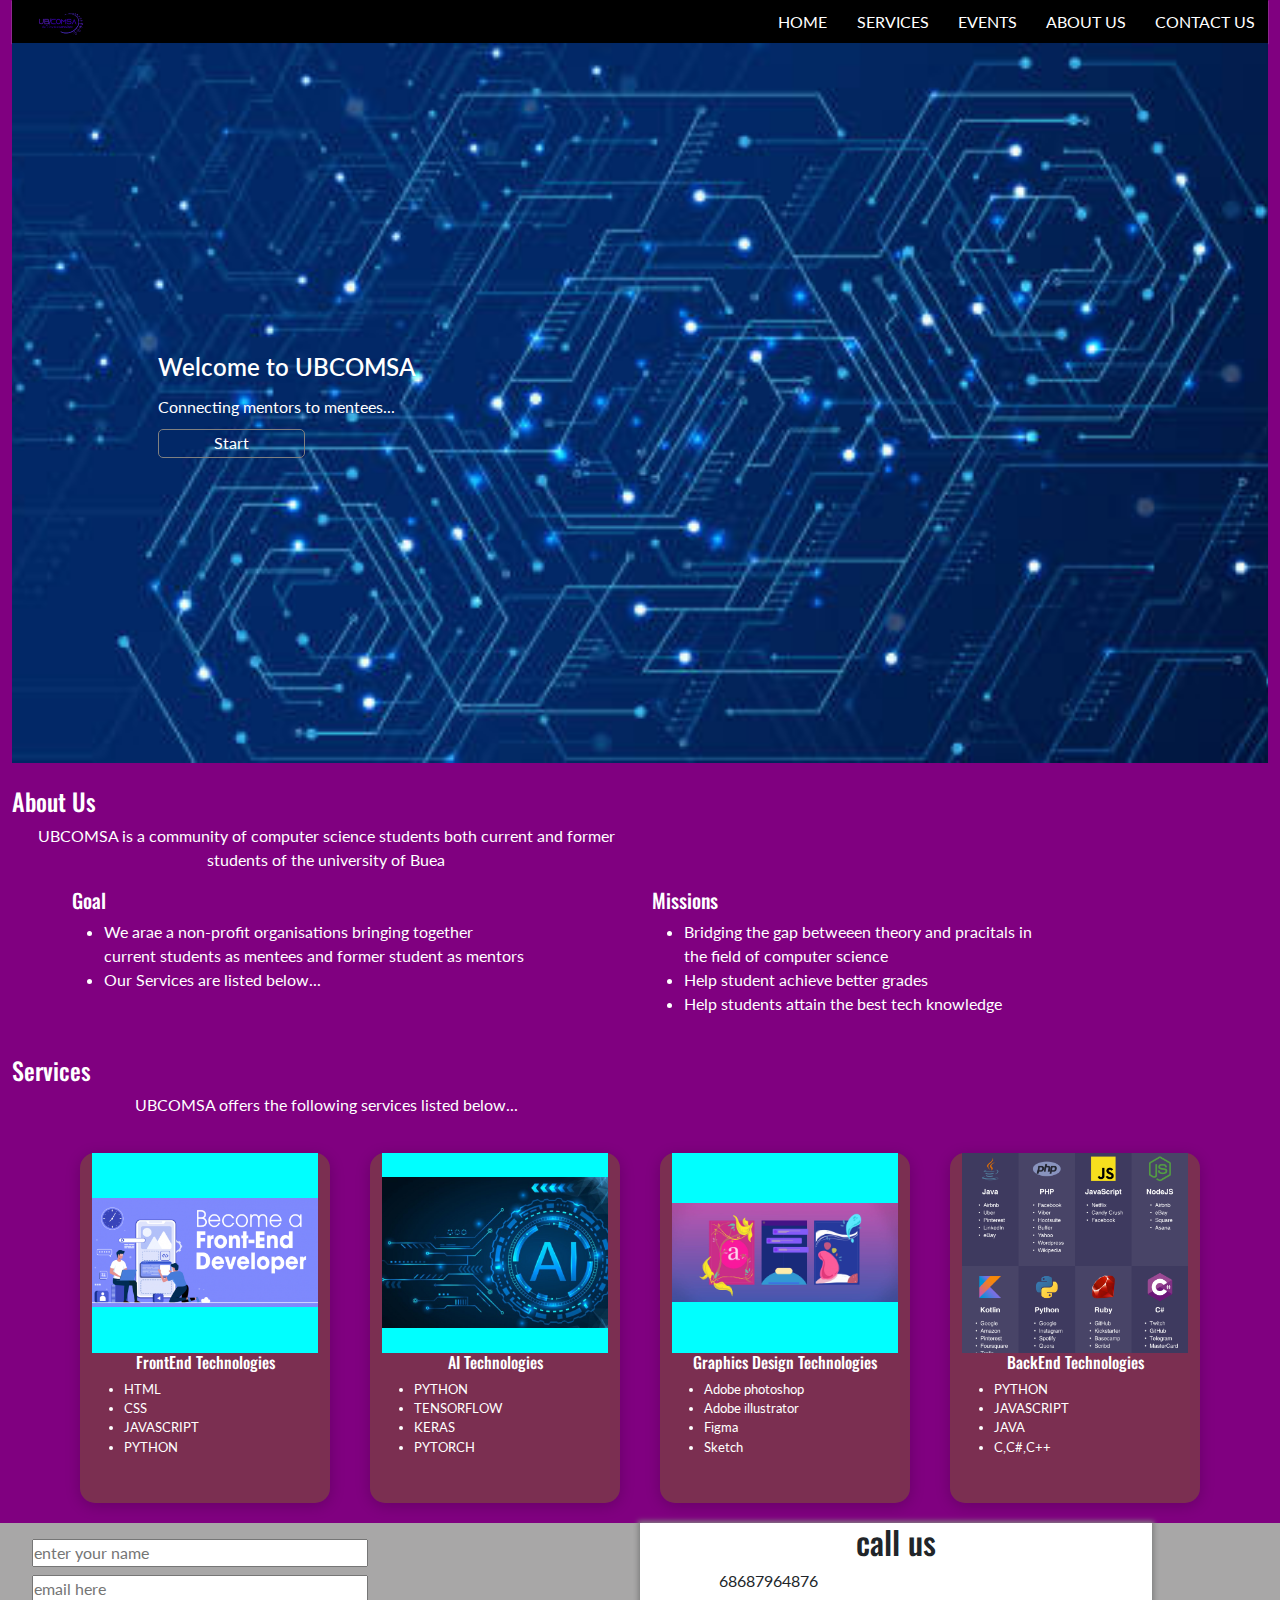
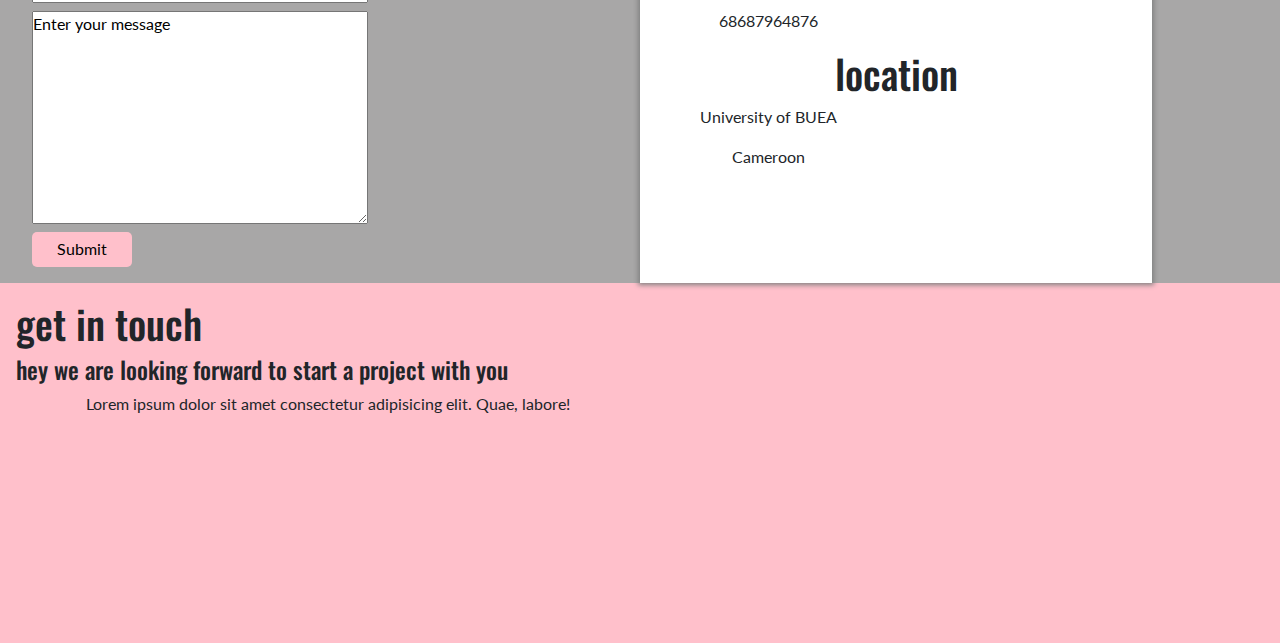
<file: index.html>
<!DOCTYPE html>
<html lang="en">
<head>
    <meta charset="UTF-8">
    <meta http-equiv="X-UA-Compatible" content="IE=edge">
    <meta name="viewport" content="width=device-width, initial-scale=1.0">
    <link rel="stylesheet" href="./bootstrap.css">
    <link rel="stylesheet" href="./style.css">
    <link rel="stylesheet" href="./events.css">
    <script src="./jquery-3.6.0.min.js"></script>
    <link rel="stylesheet" href="https://fonts.googleapis.com/css?family=Oswald">
    <link rel="stylesheet" href="https://fonts.googleapis.com/css?family=Lato">
    <style>
        h1,
        h2,
        h3,
        h4,
        h5,
        h6 {
            font-family: "Oswald"
        }

        body {
            font-family: "Lato", sans-serif
        }
    </style>
    <title>hackerthon team 7</title>
</head>
<body>
<div class="container-fluid" style="background-color: purple;">
<div class="row">

<div class="col-12">
    <nav>
        <div class="left-nav " >
        <!-- <div style="background-image: url(./LOGO.png);height:50px;width:500px;background-position:center;">
            
        </div> -->
        <img src="./LOGO.png" alt="" class="jl">
        </div>
        
        <div class="right-nav">
            <div><a href="#">home</a></div>
            <div><a href="#">services</a></div>
            <div><a href="#">events</a></div>
                <div><a href="#">about us</a></div>
                <div><a href="#">contact us</a></div>
                
        </div>
        </nav>
</div>

<div class="main col-12">

<div class="row">
    <div class="col-12 text-white">
        <div class="slider" style="background-image: url(./bgimg.jpg);">
            <div class="textinsection1">
                <div class="bigtext">
                    Welcome to UBCOMSA <br>
                </div>
                <div class="smalltext">
                   Connecting mentors to mentees...
                </div>
                <div class="button">
                    Start 
                </div>
            </div>
                    </div>
    </div>
    
<!-- about -->
    <div class="About my-3 col-12 text-white py-2" style="">
<h4 >About Us</h4>
<p>UBCOMSA is a community of computer science students both current and former students
    of the university of Buea
</p>
 <div class="row mx-5">
<div class="col-6">
    <h5>Goal</h5>
   <ul>
       <li>
           We arae a non-profit organisations bringing together <br> current students 
           as mentees and former student as mentors
       </li>
       <li>
       Our Services are listed below...
    </li>
   </ul>
</div>
<div class="col-6">
    <h5>Missions</h5>
    <ul>
        <li>
           Bridging the gap betweeen theory and pracitals in <br> the field of computer science
        </li>
        <li>
        Help student achieve better grades
     </li>
     <li>
       Help students attain the best tech knowledge
     </li>
    </ul>

</div>

 </div>
</div>

<!-- servicse -->
<div class="Services col-12 text-white">
    <h4 >Services</h4>
    <p>UBCOMSA offers the following services listed below...
    </p>
     <div class="row d-flex justify-content-center" >
    <div class="col-3 card1" style="background-color: rgba(115, 128, 0, 0.363);">
       <div class="imgs" style="background-image: url('./third.png');"></div>
       <div>
        <h6>FrontEnd Technologies</h6>
        <ul style="font-size: 0.8rem;">
            <li>HTML</li>
            <li>CSS</li>
            <li>JAVASCRIPT</li>
            <li>PYTHON</li>
        </ul>
    </div>
    </div>
   
    <div class="col-3 card1" style="background-color: rgba(115, 128, 0, 0.363);"> 
        <div class="imgs" style="background-image: url('./second.jpg');"></div>
        <div>
         <h6 >AI Technologies</h6>
         <ul style="font-size: 0.8rem;">
            <li>PYTHON</li>
            <li>TENSORFLOW</li>
            <li>KERAS</li>
            <li>PYTORCH</li>
        </ul>
     </div>
     </div>

     <div class="col-3 card1" style="background-color: rgba(115, 128, 0, 0.363);">
        <div class="imgs" style="background-image: url('./graphics.jpg');"></div>
        <div>
         <h6>Graphics Design Technologies</h6>
         <ul style="font-size: 0.8rem;">
            <li>Adobe photoshop</li>
            <li>Adobe illustrator</li>
            <li>Figma</li>
            <li>Sketch</li>
        </ul>
     </div>
     </div>

     <div class="col-3 card1" style="background-color: rgba(115, 128, 0, 0.363);">
        <div class="imgs" style="background-image: url('./jk.png');"></div>
        <div>
         <h6>BackEnd Technologies</h6>
         <ul style="font-size: 0.8rem;">
            <li>PYTHON</li>
            <li>JAVASCRIPT</li>
            <li>JAVA</li>
            <li>C,C#,C++</li>
        </ul>
     </div>
     </div>
    
     </div>
    </div>


   
</div>
</div>



</div>
</div>
<footer>
    <div class="form-container">
        <form action="">
            <input type="text" name="" id="" placeholder="enter your name">
            <input type="email" name="" id="" placeholder="email here">
        <textarea name="" id="" cols="30" rows="10">Enter your message</textarea>
         <input type="submit" value="Submit" id="sub">
      </form>
        <div class="call-us">
<h2>call us</h2>
<p>68687964876</p>
<p>68687964876</p>
<h1>location</h1>
<p>University of BUEA</p>
<p>Cameroon </p>

        </div>
    </div>
    <div class="get-in">
<h1>get in touch</h1>
<h4>hey we are looking forward to start a project with you</h4>
<p>Lorem ipsum dolor sit amet consectetur adipisicing elit. Quae, labore!</p>
    </div>
</footer>


<script src="./js.js"></script>
</body>
</html>
</file>
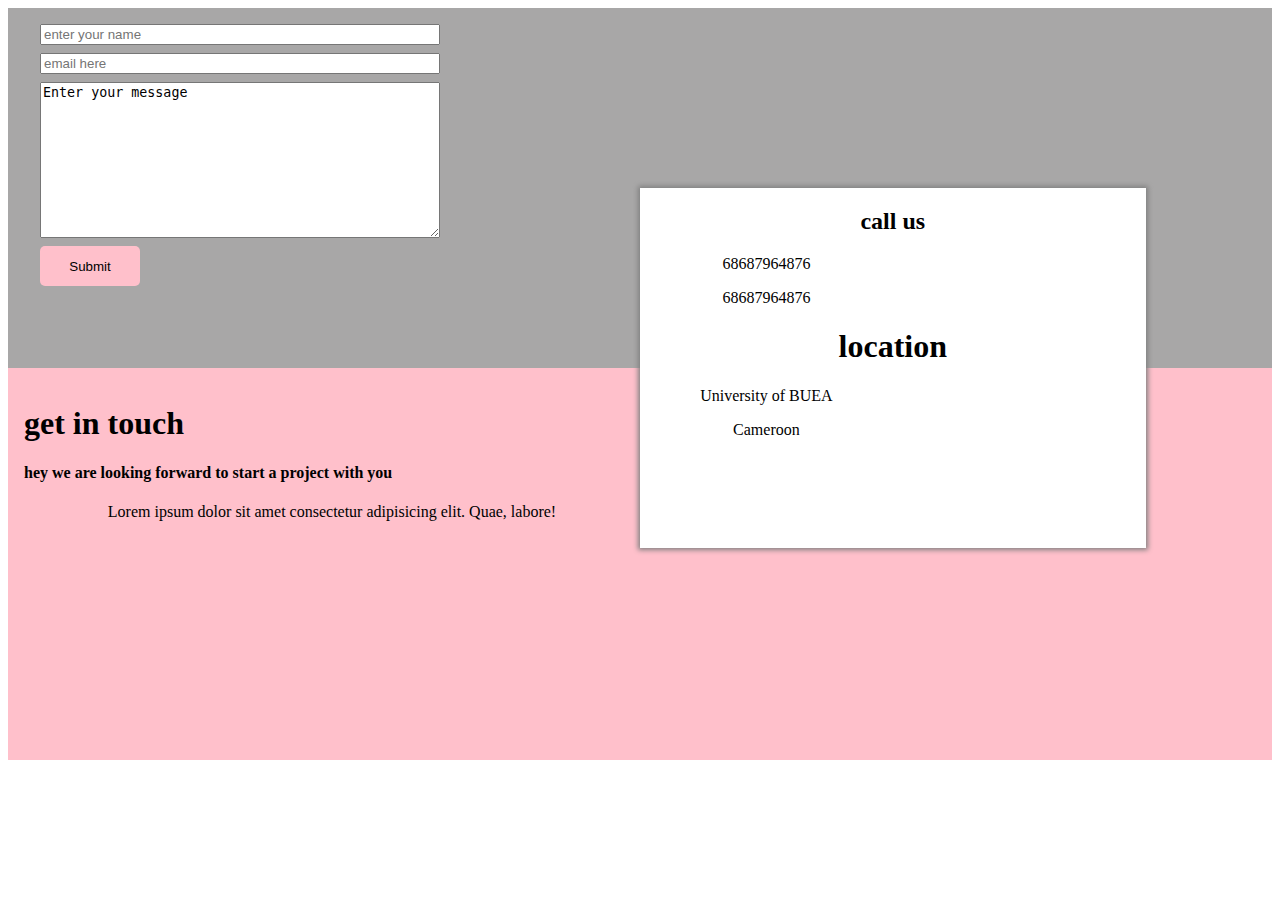
<file: events.html>
<!DOCTYPE html>
<html lang="en">
<head>
    <meta charset="UTF-8">
    <meta http-equiv="X-UA-Compatible" content="IE=edge">
    <meta name="viewport" content="width=device-width, initial-scale=1.0">
    <title>Document</title>
    <link rel="stylesheet" href="events.css">
</head>
<body>
  <footer>
      <div class="form-container">
          <form action="">
              <input type="text" name="" id="" placeholder="enter your name">
              <input type="email" name="" id="" placeholder="email here">
          <textarea name="" id="" cols="30" rows="10">Enter your message</textarea>
           <input type="submit" value="Submit" id="sub">
        </form>
          <div class="call-us">
<h2>call us</h2>
<p>68687964876</p>
<p>68687964876</p>
<h1>location</h1>
<p>University of BUEA</p>
<p>Cameroon </p>

          </div>
      </div>
      <div class="get-in">
<h1>get in touch</h1>
<h4>hey we are looking forward to start a project with you</h4>
<p>Lorem ipsum dolor sit amet consectetur adipisicing elit. Quae, labore!</p>
      </div>
  </footer>
</body>
</html>
</file>
<file: style.css>
*{
    margin: 0;
    top: 0;
    padding: 0;
}

nav a{
    text-decoration: none;
    color: white;
}
nav a:hover{
    color:yellow;
    background-color:darkgrey;
    padding: 8px 16px;
    border-radius: 4px 10px;
    transition: all 0.4s ease;
}
nav{
    display: grid;grid-template-columns: 40% 60%;
    text-transform: uppercase;
    box-shadow: 0px 1px 1px rgb(226, 222, 222) ;
    background-color:black;
}
.left-nav{
    /* border: 1px solid blue; */
    display: flex;
    align-items: center;
    /* padding-left: 10px; */
}
.right-nav{
display: flex;
/* border: 1px solid black; */
justify-content: space-between;
padding: 0.6rem .8rem;
font-size: 1rem;
}
.slider{
    /* border: 1px solid orange; */
    height: 80vh;
    padding: 0!important;
    margin: 0!important;
    display: flex;
    /* align-items: center; */
    justify-content: center;
    background-repeat: no-repeat;
    background-position: center;
    background-size: cover;
}
.imageandtext{
    /* border: 1px solid gray; */

}
.textinsection1{
    /* border: 1px solid gray; */
    width: 80%;
    display: flex;
    padding-left: 20px;
    gap: 10px;
    flex-direction: column;
    justify-content: center;
}
.textinsection1 .bigtext{
font-size: 1.5rem;
font-weight: 600;
}

.textinsection1 .button{
width: 15%;
border: 1px solid gray;
border-radius: 5px;
padding: 0.1rem .2rem; 
display: flex;
align-items: center;
justify-content: center;
white-space: nowrap;
}
.textinsection1 .button:hover{
    background-color: black;
    color: white;
    transition: all 1s ease;
}

.section-about{
 display: grid;
 grid-template-columns: 1fr 1fr;
grid-template-rows: 1fr;

 margin-left:20px;

}
.imgs{
  background-color: aqua; 
  height: 200px;
  width: 100%;
  background-position: center;
  background-repeat: no-repeat;
  background-size: 100%;
}
.imgs1{

    /* background-color: aqua; 
    height: 50px;
    width: 100%;
    background-position: center;
    background-repeat: no-repeat;
    background-size: 100%; */
  }
.card1 {
    border-radius: 15px;
    width: 250px;
    height: 350px;
    margin: 20px;
    box-shadow: 0px 3px 15px rgba(0, 0, 0, 0.2);
  }
.card1:hover {
    box-shadow: 0px 3px 15px rgba(0, 0, 0, 0.9);
    transition: 0.3s ease-in;
    cursor: pointer;
  }

.card1 h6{
    text-align: center;
}
.jl{
    width: 100px;
    height: 100px;
    position: absolute;
    top:-23px;
}
@media screen and (min-width:1024px){
    nav{
        display: grid;grid-template-columns: 60% 40%;
        text-transform: uppercase;
    }
}
</file>
<file: events.css>
footer{
height: 80vh;
position: relative;
}
.form-container{
    display: grid;grid-template-columns: 50% 50%;
height: 40vh;
background-color: rgb(168, 167, 167);
}
form{
    display: flex;
    flex-direction: column;
    row-gap: 0.5rem;
    padding: 1rem 2rem;
}
@media screen and (min-width:1024px) {
    form{
        width: 400px;
        overflow: hidden;
    }
}
#sub{
    width: 100px;
    height: 40px;
    background-color:pink;
    border-radius: 5px;
    border: none;
}
.call-us{

    box-shadow: 0px 0px 5px 2px gray;

    background-color: white;
position: absolute;
height: 40vh;
width: 40%;
right: 10%;
bottom: 25%;;
}
.call-us h1,h2,p{
    width: 100%;
    text-align: center;
    /* border: 1px solid orange; */
}
.get-in{
    background-color:pink;

    padding: 1rem;
    height: 40vh;
}
.get-in h1
.get-in h1,h4, p{
    width: 50%;
}
</file>
